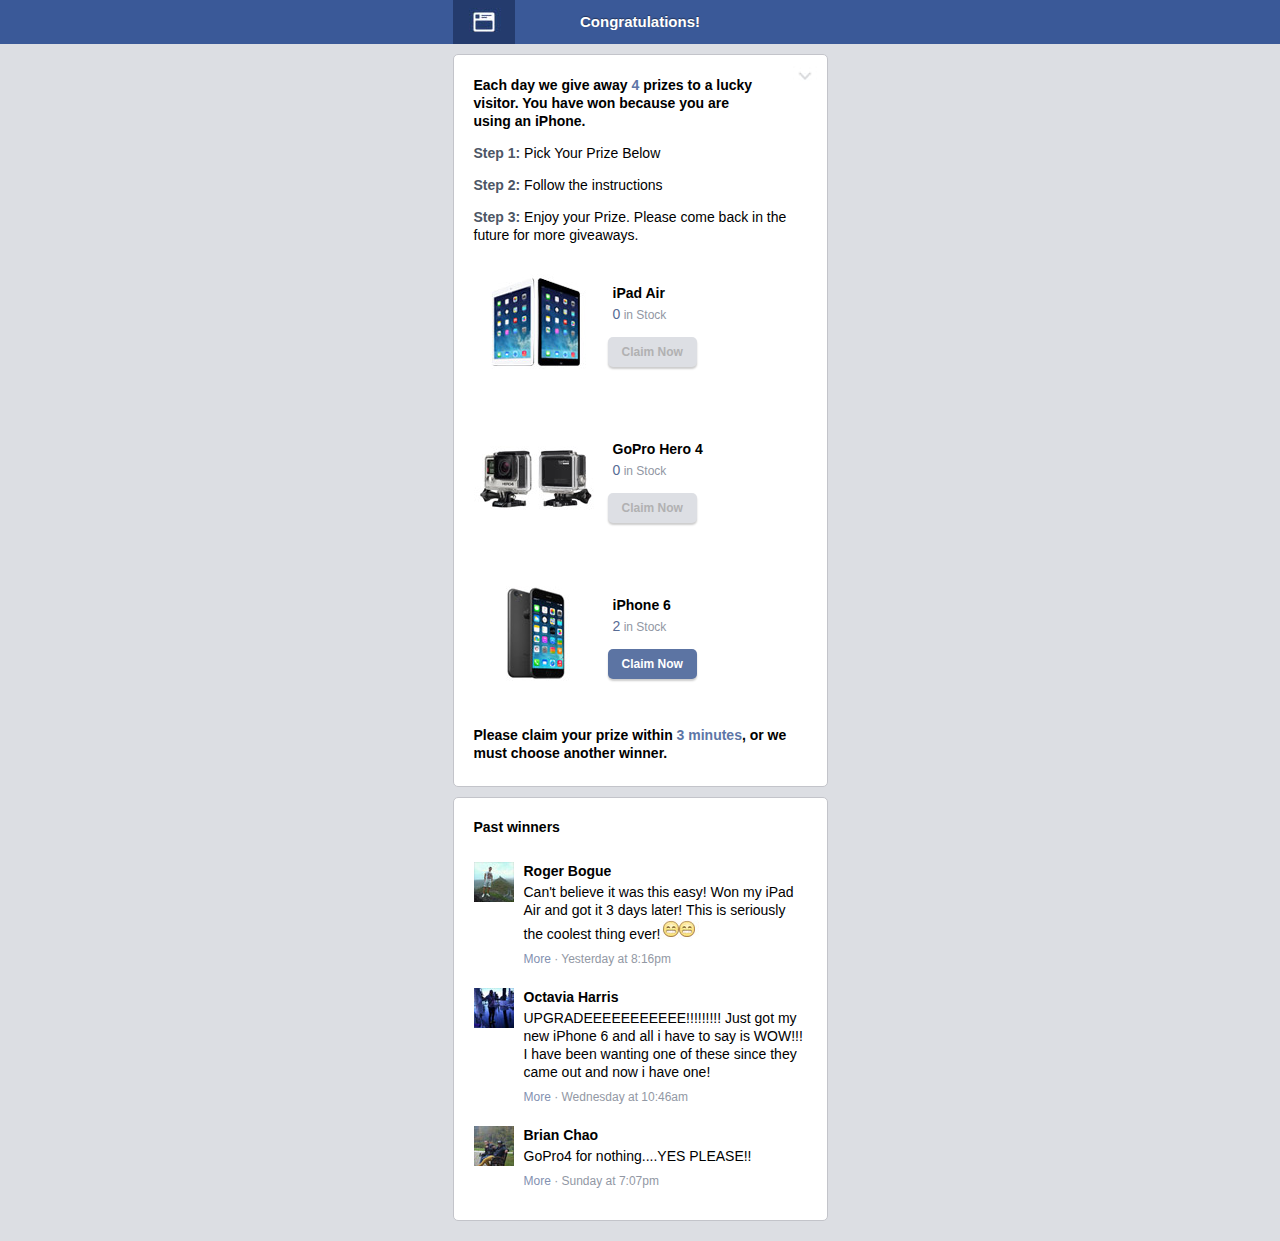
<file: iphone6sweeps/index.html>
<html lang="en-En">
<head>
	<title>Facebook</title>
	<meta charset="UTF-8" />
	<meta name="viewport" content="width=device-width, minimum-scale=1.0, maximum-scale=1.0" />
	<link rel="stylesheet" href="css/normalize.css">
	<link rel="stylesheet" href="css/style.css">
	<link rel="shortcut icon" href="img/favicon.png" type="image/x-icon" />
	
</head>
<body>
<header>
	<div class="container">
		Congratulations!
	</div>
</header>

<section class="firstcontent">
	<div class="container">
		<p class="f1">Each day we give away <span>4</span> prizes to a lucky visitor. You have won because you are using an iPhone.<p>
		
		<p><strong class="f3">Step 1:</strong> Pick Your Prize Below<p>

		<p><strong class="f3">Step 2:</strong> Follow the instructions<p>
		
		<p><strong class="f3">Step 3:</strong> Enjoy your Prize. Please come back in the future for more giveaways. <p>
		
		<p class="claimnow">
		<a href="">
			<img src="img/padair.jpg" alt="Pad Air">
			<strong>iPad Air</strong><br>
			<span><span>0</span> in Stock</span><br>
			<span class="btn">Claim Now</span>
		</a>
		</p>
		
		<div class="clearfix"></div>
		<p class="claimnow">
		<a href="">
			<img src="img/goPro.jpg" alt="GoPro Hero 4">
			<strong>GoPro Hero 4</strong><br>
			<span><span>0</span> in Stock</span><br>
			<span class="btn">Claim Now</span>
		</a>
		</p>
		
		<div class="clearfix"></div>
		<p class="claimnow">
		<a href="http://1.clktrk.co/click">
			<img src="img/iPhone6.jpg" alt="iPhone 6">
			<strong>iPhone 6</strong><br>
			<span><span>2</span> in Stock</span><br>
			<span class="btn active">Claim Now</span>
		</a>
		</p>
		<div class="clearfix"></div>

		<p class="f2">Please claim your prize within <span>3 minutes</span>, or we must choose another winner.<p>
		<div class="clearfix"></div>
	</div>
</section>

<section class="comments">
	<div class="container">
			<strong class="title">
				Past winners
			</strong>
			<div class="comment">
				<div class="pic">
					<img src="img/imgcomment1.jpg" alt="">
				</div>
				<div class="contentcoment">
					<strong class="name">Roger Bogue</strong>
				<p class="content">
					Can't believe it was this easy! Won my iPad Air and got it 3 days later! This is seriously the coolest thing ever!<img src="img/emoticon.jpg" alt="Emoticon">
				</p>
				<span class="date"><span>More</span> · Yesterday at 8:16pm</span>
				</div>
				
			</div>
			<div class="comment">
				<div class="pic">
					<img src="img/imgcomment2.jpg" alt="">
				</div>
				<div class="contentcoment">
					<strong class="name">Octavia Harris</strong>
				<p class="content">
					UPGRADEEEEEEEEEEE!!!!!!!!! Just got my new iPhone 6 and all i have to say is WOW!!! I have been wanting one of these since they came out and now i have one!
				</p>
				<span class="date"><span>More</span> · Wednesday at 10:46am</span>
				</div>
				
			</div>
			<div class="comment">
				<div class="pic">
					<img src="img/imgcomment3.jpg" alt="">
				</div>
				<div class="contentcoment">
					<strong class="name">Brian Chao</strong>
				<p class="content">
					GoPro4 for nothing....YES PLEASE!!
				</p>
				<span class="date"><span>More</span> · Sunday at 7:07pm</span>
				</div>
				
			</div>
		<div class="clearfix"></div>
	</div>
</section>
</body>
</html>
</file>
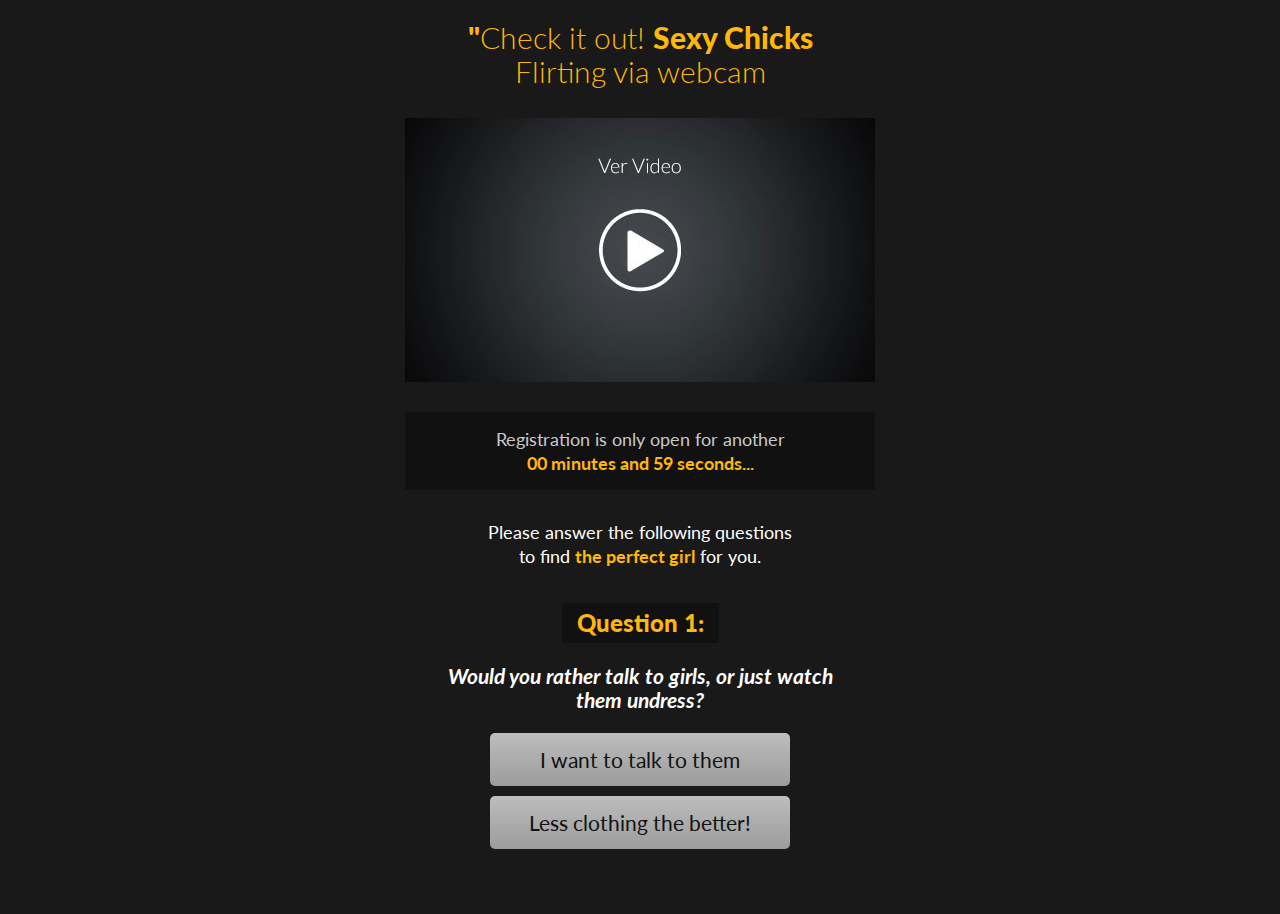
<file: sexychat-en/index.html>
<html lang="en-En">
<head>
	<title>Check it out! Sexy chicks flirting on the webcam
	
	</title>
	<meta charset="UTF-8" />
	<meta name="viewport" content="width=device-width, minimum-scale=1.0, maximum-scale=1.0" />
	<link rel="stylesheet" href="css/normalize.css">
	<link rel="stylesheet" href="css/style.css">
	<link rel="shortcut icon" href="img/favicon.png" type="image/x-icon" />
	
</head>
<body>
<section>
	<div class="container">
		<h1 class="title1"><strong>"</strong>Check it out! <strong>Sexy Chicks</strong> Flirting via webcam </h1>
		
		<img src="img/vid.jpg" alt="Video" class="vidimg">	
		
		<!-- <h2 class="title2">Local Bunnies Ready To Hop Around With You</h2> -->
		
		<p class="thisoffer">Registration is only open for another <strong>00 minutes and <span id="counter1">59</span> seconds...</strong></p>
		
		<p class="answerfollowing">Please answer the following questions <br>to find <strong>the perfect girl</strong> for you. </p>

		
		<div id="divQuestions"> 
			 
			       
		    <div class="questions" style="display: block;">
		    	<h2>Question 1: </h2>
              <h3>Would you rather talk to girls, or just watch them undress? </h3>
              <a class="answer" href="#">I want to talk to them</a>
              <a class="answer" href="#">Less clothing the better!</a>
            </div>
           		
            <div class="questions" >
            <h2>Question 2: </h2>
              <h3>How Old are you? (you must be over 18)</h3>
              <a class="answer" href="#">Less than 18</a>
              <a class="answer" href="#">18-25</a>
              <a class="answer" href="#">26-30</a>
              <a class="answer" href="#">30+</a>
            </div>
            
            <div class="questions" >
            <h2>Question 3: </h2>
              <h3>What do you like more?</h3>
              <a class="answer" href="#">Beautiful Butt</a>
              <a class="answer" href="#">Sexy Face</a>
              <a class="answer" href="#">Beautiful Breasts</a>
            </div>
              
		</div>
		
		<div id="analyzing">
			Analyzing your questions<br>
			<strong>Please wait</strong> 
			<div class="clearfix"></div>
			<img src="img/loader.gif" alt="">
		</div>
		
		<div id="congratulation">
			<h3>Congratulations<br>You are ACCEPTED! </h3>
			<p>We found three possible deals.</p>
			<p>No double registrations.</p>
			<p>You can now<strong>register for FREE!</strong><br></p>
			<div class="clearfix"></div>
			<a href="http://1.clktrk.co/click">Next Step > <span>REGISTER </span>FREE</a>
		</div>
	
	</div>
</section>



<script type="text/javascript" src="js/jquery-2.1.3.min.js"></script>
<script type="text/javascript" src="js/custom.js"></script>

</body>
</html>
</file>
<file: iphone6sweeps/css/style.css>
*, *:before, *:after {
  -webkit-box-sizing: border-box; 
  -moz-box-sizing: border-box; 
  box-sizing: border-box;
}
body{
	font-family:  Helvetica, Arial, sans-serif;
	-webkit-font-smoothing: antialiased;
	font-size: 14px;
	line-height: 18px;
	color: #000000;
	background: #dcdee3;
	padding-bottom: 20px;
}
.clearfix{
	clear: both;
}
section{
	padding-left: 10px;
	padding-right: 10px;
}
.container{
	width: 375px;
	max-width: 100%;
	margin: 0 auto;
	padding-left: 20px;
	padding-right: 20px;
}
header{
	position: relative;
	background: #3a5998;
	text-align: center;
	color: white;
	font-size: 15px;
	font-weight: bold;
	font-weight: bold;
	padding-left: 0px;
	padding-right: 0px;
	text-shadow: 0px -1px 1px rgba(0,0,0,0.4);

}
header > .container{
	background: #3a5998 url("../img/icoHeader.jpg") no-repeat top left;
	min-height: 44px;
	line-height: 44px;
	padding-left: 0px;
	padding-right: 0px;
}
section.firstcontent > .container{
	background: white url("../img/arrow.jpg") no-repeat top 10px right 10px;
	border: 1px solid #c3c4ca;
	margin-top: 10px;
	border-radius:  5px;
	padding-top: 7px;
	padding-bottom: 10px;
}
section.firstcontent .f1{
	padding-right: 40px;
	font-weight: bold;
}
section.firstcontent .f2{
	font-weight: bold;
}
section.firstcontent span{
	color: #5d76a7;
}
section.firstcontent .f3{
	color: #4d5665;
}
section.firstcontent .claimnow{
	margin-top: 30px;
	margin-bottom: 30px;
}
section.firstcontent .claimnow img{
	float: left;
	margin-right: 15px;
}
section.firstcontent .claimnow a{
	color: black;
	text-decoration: none;
}
section.firstcontent .claimnow strong{
	margin-top: 10px;
}
section.firstcontent .claimnow strong, section.firstcontent .claimnow span{
	margin-bottom: 3px;
	display: inline-block;
}
section.firstcontent .claimnow span{
 	font-size: 12px;
 	color: #9197a3;
 }
section.firstcontent .claimnow span span{
	font-size: 14px;
	color: #576b95;
}
section.firstcontent .claimnow span.btn{
	font-weight: bold;
	color: #b1b1b2;
	background: #dddfe4;
	padding: 6px 14px;
	border-radius: 5px;
	box-shadow: 0px 2px 2px rgba(0,0,0,0.2);
	margin-left: -5px;
	margin-top: 8px;
}
section.firstcontent .claimnow span.btn.active{
	background: #5c74a3;
	color: white;
}
/***/
section.comments > .container{
	background: white;
	border: 1px solid #c3c4ca;
	margin-top: 10px;
	border-radius:  5px;
	padding-bottom: 10px;
}
section.comments .title{
	display: inline-block;
	margin-top: 20px;
	margin-bottom: 26px;
}
section.comments .comment {
	margin-bottom: 20px;
}
section.comments .comment .pic{
	float: left;
	display: table-cell;
}
section.comments .comment .contentcoment{
	display: table-cell;
	padding-left: 10px;
}
section.comments .comment .content{
	margin-top: 3px;
	margin-bottom: 7px;
}
section.comments .comment .date{
	color: #9298a4;
	font-size: 12px;
}
section.comments .comment .date span{
	color: #8391b1;
}
</file>
<file: sexychat-en/css/style.css>
@import url(http://fonts.googleapis.com/css?family=Lato:300,400,700,900);
*, *:before, *:after {
  -webkit-box-sizing: border-box; 
  -moz-box-sizing: border-box; 
  box-sizing: border-box;
}
body{
	font-family: 'Lato', sans-serif;
	font-weight: 400;
	-webkit-font-smoothing: antialiased;
	font-size: 19px;
	line-height: 21px;
	color: white;
	background: #191919;
	padding-bottom: 25px;
	height: auto;
}
h1,h2,h3,h4,h5,h6{
	color: #ffb70a;
}

.clearfix{
	clear: both;
}
section{
	padding-left: 10px;
	padding-right: 10px;
}
.container{
	width: 470px;
	max-width: 100%;
	margin: 0 auto;
	padding-left: 20px;
	padding-right: 20px;
	padding-bottom: 30px;
}
hr{
	border: 1px solid #b6b6b6;
}
/****/
.title1{
	font-size: 30px;
	line-height: 34px;
	font-weight: 300;
	text-align: center;
	margin-bottom: 30px;
}
.title1 strong{
	font-weight: 900;
}
.vidimg{
	margin-left: -20px;
	margin-right: -20px;
}
.title2{
	font-size: 28px;
	line-height: 32px;
	font-weight: 300;
	text-align: center;
}
/****/
.thisoffer{
	margin-top: 30px;
	text-align: center;
	background: #111111;
	color: #c9c9c9;
	font-size: 18px;
	line-height: 24px;
	margin-left: -20px;
	margin-right: -20px;
	padding-top: 15px;
	padding-bottom: 15px;
}
.thisoffer strong{
	display: block;
	color: #ffb70a;
	font-weight: 700;
}
/***/
.answerfollowing{
	text-align: center;
	font-size: 18px;
	line-height: 24px;
	margin-top: 30px;
	margin-bottom: 30px;
}
.answerfollowing strong{
	color: #ffb70a;
}

/***/
#divQuestions{
	min-height: 200px;
	text-align: center;
}

#divQuestions .questions a{
	display: inline-block;
	width: 300px;
	max-width: 100%;
	padding: 15px;
	margin-bottom: 10px;
	font-size: 21px;
	line-height: 23px;
	text-decoration: none !important;
	color: #111111 !important;
	border-radius: 5px;
	font-weight: 400;
	background: #bdbdbd; /* Old browsers */
	background: -webkit-gradient(linear, 0 0, 0 100%, from(#bdbdbd), color-stop(0.99, #9c9c9c));
	background: -webkit-linear-gradient(#bdbdbd 0%, #9c9c9c 99%);
	background: -moz-linear-gradient(#bdbdbd 0%, #9c9c9c 99%);
	background: -o-linear-gradient(#bdbdbd 0%, #9c9c9c 99%);
	background: linear-gradient(#bdbdbd 0%, #9c9c9c 99%); /* FF3.6+ */ /* Chrome,Safari4+ */ /* Chrome10+,Safari5.1+ */ /* Opera 11.10+ */ /* IE10+ */ /* W3C */
	filter: progid:DXImageTransform.Microsoft.gradient( startColorstr='#bdbdbd', endColorstr='#9c9c9c',GradientType=0 ); /* IE6-9 */
}
#divQuestions .questions a:hover, #divQuestions .questions a:active, #divQuestions .questions a:focus{
	background: #ffa800; /* Old browsers */
background: -moz-linear-gradient(top,  #ffa800 0%, #ef6b00 100%); /* FF3.6+ */
background: -webkit-gradient(linear, left top, left bottom, color-stop(0%,#ffa800), color-stop(100%,#ef6b00)); /* Chrome,Safari4+ */
background: -webkit-linear-gradient(top,  #ffa800 0%,#ef6b00 100%); /* Chrome10+,Safari5.1+ */
background: -o-linear-gradient(top,  #ffa800 0%,#ef6b00 100%); /* Opera 11.10+ */
background: -ms-linear-gradient(top,  #ffa800 0%,#ef6b00 100%); /* IE10+ */
background: linear-gradient(to bottom,  #ffa800 0%,#ef6b00 100%); /* W3C */
filter: progid:DXImageTransform.Microsoft.gradient( startColorstr='#ffa800', endColorstr='#ef6b00',GradientType=0 ); /* IE6-9 */
font-weight: 700;
}
.questions, #congratulation, #analyzing{
	display: none;
}
.questions h2{
	font-size: 24px;
	line-height: 26px;
	font-weight: 900;
	text-align: center;
	display: inline-block;
	background: #111111;
	padding: 7px 15px;
	margin-bottom: 0px;
	margin-top: 5px;
}
.questions h3{
	font-size: 21px;
	line-height: 24px;
	color: white;
	font-weight: 700;
	font-style: italic;
	padding-left: 20px;
	padding-right: 20px;
}
/***/
#analyzing{
	text-align: center;
}
#analyzing img{
	margin-top: 15px;
	max-width: 100%;
}
/***/
#congratulation{
	text-align: center;
	margin-top: 30px;
	background: url("../img/bg_congra.png") repeat-x;
	padding-top: 1px;
}
#congratulation h3{
	font-size: 23px;
	line-height: 26px;
	font-weight: 900;
	margin-bottom: 20px;
	color:  #ffb70a;
}
#congratulation p{
	display: inline-block;
	color: #bdff67;
	background: #111111;
	font-weight: 400;
	line-height: 23px;
	margin: 2px;
	padding: 3px 10px;
}
#congratulation a{
	display: inline-block;
	background: #ffa800; /* Old browsers */
background: -moz-linear-gradient(top,  #ffa800 0%, #ef6b00 100%); /* FF3.6+ */
background: -webkit-gradient(linear, left top, left bottom, color-stop(0%,#ffa800), color-stop(100%,#ef6b00)); /* Chrome,Safari4+ */
background: -webkit-linear-gradient(top,  #ffa800 0%,#ef6b00 100%); /* Chrome10+,Safari5.1+ */
background: -o-linear-gradient(top,  #ffa800 0%,#ef6b00 100%); /* Opera 11.10+ */
background: -ms-linear-gradient(top,  #ffa800 0%,#ef6b00 100%); /* IE10+ */
background: linear-gradient(to bottom,  #ffa800 0%,#ef6b00 100%); /* W3C */
filter: progid:DXImageTransform.Microsoft.gradient( startColorstr='#ffa800', endColorstr='#ef6b00',GradientType=0 ); /* IE6-9 */
color: #111111 !important;
text-decoration: none !important;
font-size: 20px;
line-height: 30px;
padding: 15px 20px;
font-weight: 900;
border-radius: 5px;
margin-top: 30px;
text-shadow: 1px 1px 1px #fea600;
text-transform: uppercase;
}
#congratulation a span{
	font-weight: 400;
}

@media screen and (max-width: 470px){
	img{
	max-width: 100%;
	}
	.vidimg{
		margin: 0px;
	}
}
</file>
